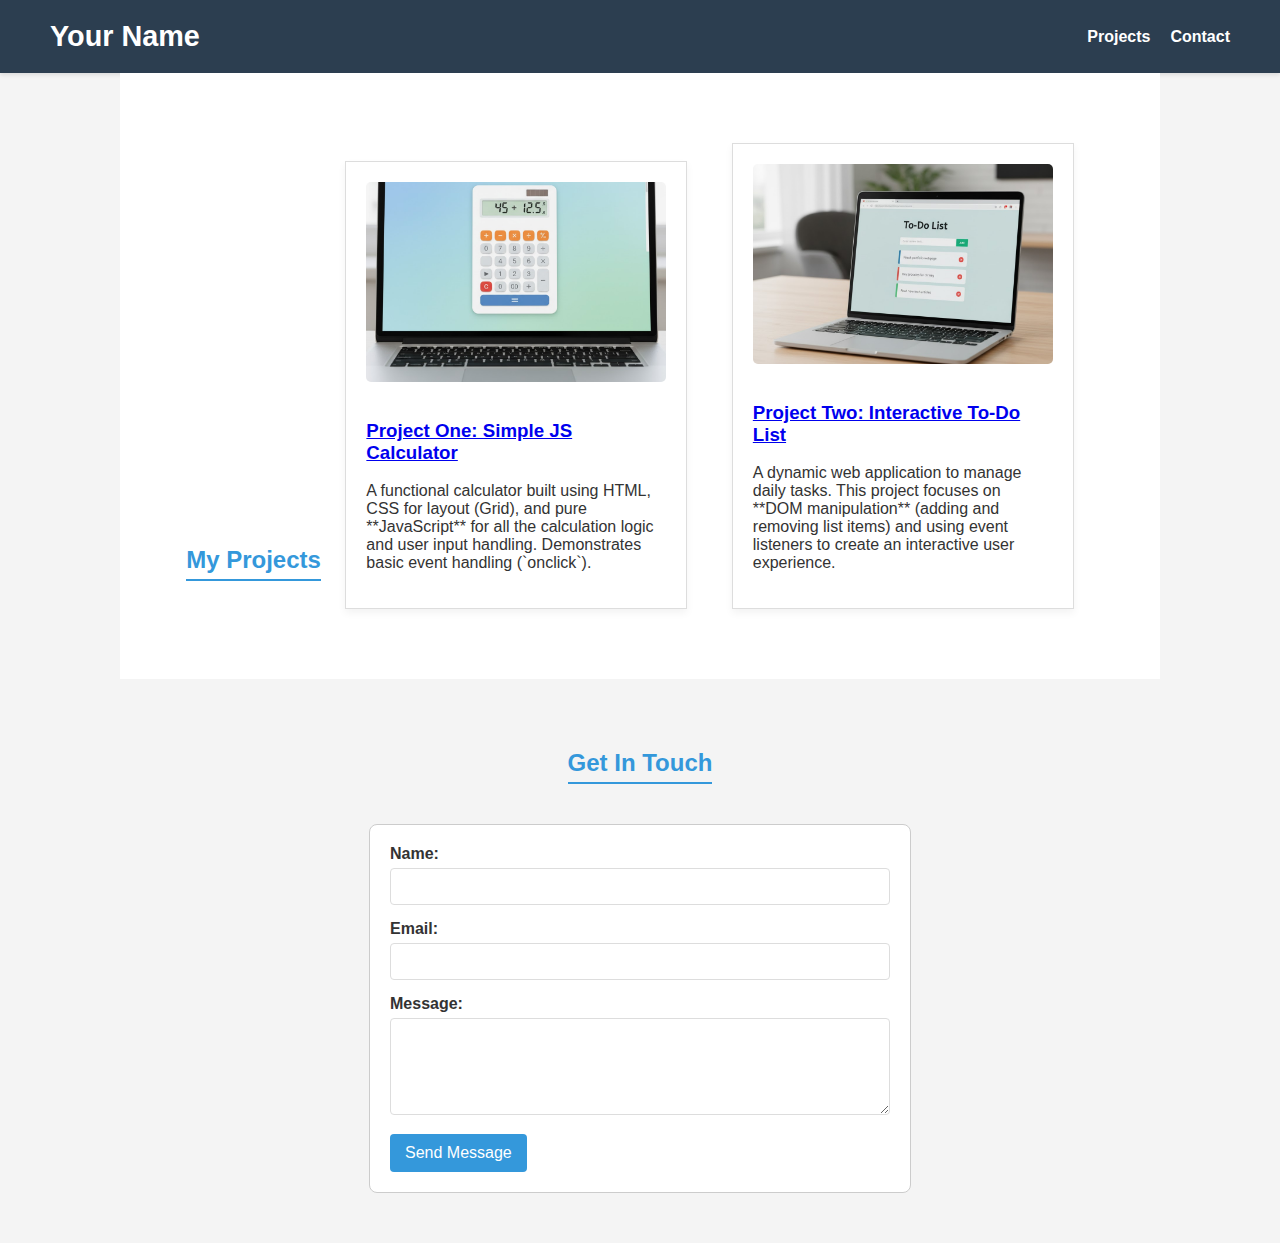
<file: index.html>
<!DOCTYPE html>
<html lang="en">
<head>
    <meta charset="UTF-8">
    <meta name="viewport" content="width=device-width, initial-scale=1.0">
    <title>Your Name - Portfolio</title>
    <link rel="stylesheet" href="style.css">
</head>
<body>

    <header id="header-section">
        <h1>Your Name</h1>
        <nav>
            <ul>
                <li><a href="#projects-section">Projects</a></li>
                <li><a href="#contact-form">Contact</a></li>
            </ul>
        </nav>
    </header>

    <section id="projects-section" class="section">
        <h2>My Projects</h2>

        <div class="project-card">
            <img src="calculator.png" alt="Screenshot of a simple JavaScript calculator" onerror="this.onerror=null;this.src='https://via.placeholder.com/300x200?text=JS+Calculator';">
            <h3><a href="project1-calculator.html" target="_blank">Project One: Simple JS Calculator</a></h3>
            <p>A functional calculator built using HTML, CSS for layout (Grid), and pure **JavaScript** for all the calculation logic and user input handling. Demonstrates basic event handling (`onclick`).</p>
        </div>

        <div class="project-card">
            <img src="to do list.jpg" alt="Screenshot of an interactive To-Do List application" onerror="this.onerror=null;this.src='https://via.placeholder.com/300x200?text=To-Do+List+App';">
            <h3><a href="project2-todo.html" target="_blank">Project Two: Interactive To-Do List</a></h3>
            <p>A dynamic web application to manage daily tasks. This project focuses on **DOM manipulation** (adding and removing list items) and using event listeners to create an interactive user experience.</p>
        </div>
    </section>

    <section id="contact-form" class="section">
        <h2>Get In Touch</h2>
        <form id="contactForm">
            <div class="form-group">
                <label for="name">Name:</label>
                <input type="text" id="name" name="name" required>
            </div>
            <div class="form-group">
                <label for="email">Email:</label>
                <input type="email" id="email" name="email" required>
            </div>
            <div class="form-group">
                <label for="message">Message:</label>
                <textarea id="message" name="message" rows="5" required></textarea>
            </div>
            <button type="submit">Send Message</button>
            <p id="formStatus" style="display: none; margin-top: 10px;"></p>
        </form>
    </section>

    <script src="script.js"></script>
</body>
</html>
</file>
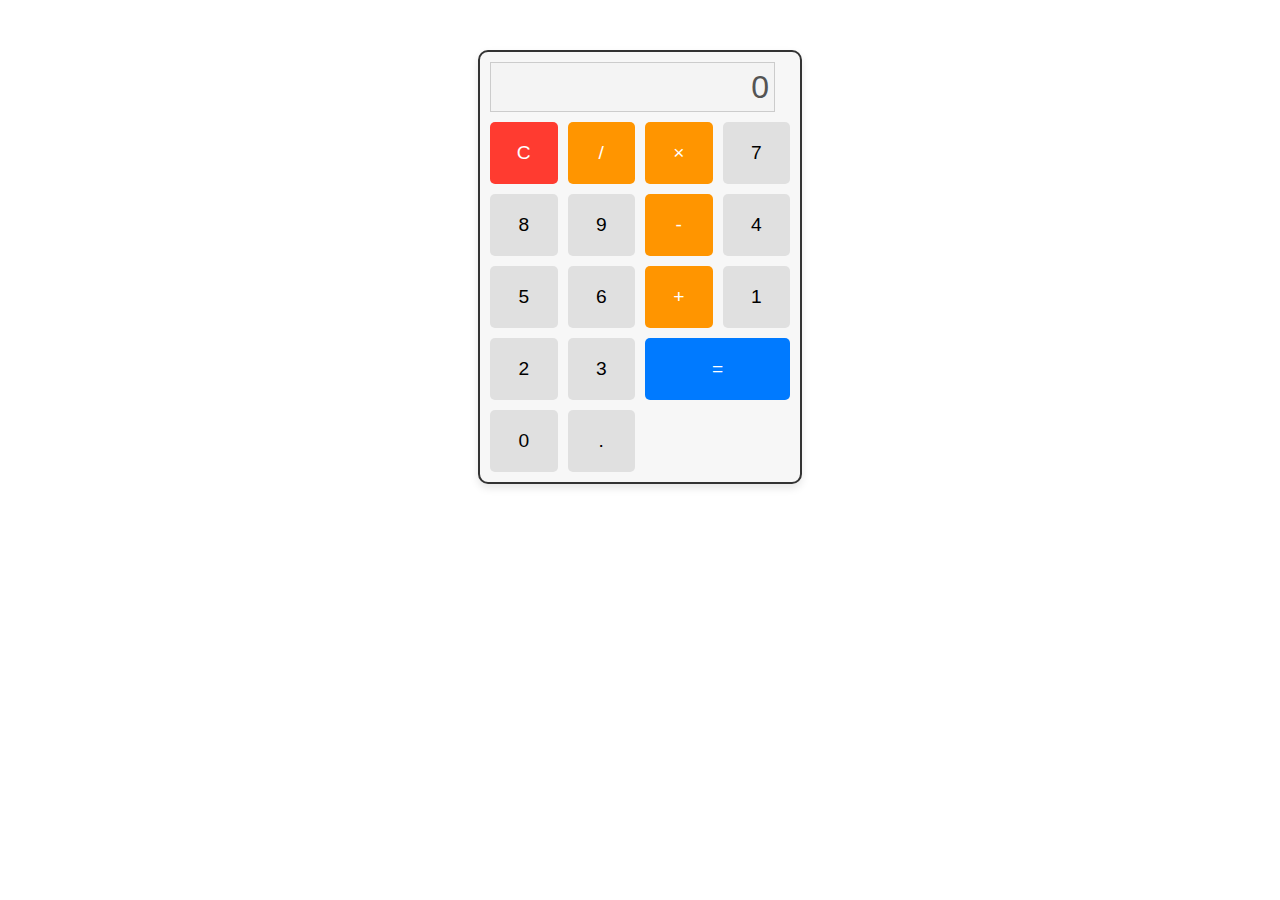
<file: project1-calculator.html>
<!DOCTYPE html>
<html lang="en">
<head>
    <meta charset="UTF-8">
    <meta name="viewport" content="width=device-width, initial-scale=1.0">
    <title>Simple JS Calculator</title>
    <style>
        /* CSS for the Calculator */
        .calculator {
            width: 300px;
            margin: 50px auto;
            border: 2px solid #333;
            border-radius: 10px;
            padding: 10px;
            background-color: #f7f7f7;
            box-shadow: 0 4px 8px rgba(0,0,0,0.1);
        }
        #display {
            width: 95%;
            height: 50px;
            margin-bottom: 10px;
            padding: 5px;
            font-size: 2em;
            text-align: right;
            border: 1px solid #ccc;
            box-sizing: border-box;
        }
        .buttons {
            display: grid;
            grid-template-columns: repeat(4, 1fr);
            gap: 10px;
        }
        .buttons button {
            padding: 20px;
            font-size: 1.2em;
            border: none;
            border-radius: 5px;
            cursor: pointer;
            background-color: #e0e0e0;
            transition: background-color 0.1s;
        }
        .buttons button:hover {
            background-color: #ccc;
        }
        .operator {
            background-color: #ff9500 !important;
            color: white;
        }
        .equal {
            background-color: #007aff !important;
            color: white;
            grid-column: span 2;
        }
        .clear {
            background-color: #ff3b30 !important;
            color: white;
        }
    </style>
</head>
<body>

<div class="calculator">
    <input type="text" id="display" disabled value="0">
    <div class="buttons">
        <button class="clear" onclick="clearDisplay()">C</button>
        <button class="operator" onclick="appendOperation('/')">/</button>
        <button class="operator" onclick="appendOperation('*')">×</button>
        <button onclick="appendValue('7')">7</button>
        <button onclick="appendValue('8')">8</button>
        <button onclick="appendValue('9')">9</button>
        <button class="operator" onclick="appendOperation('-')">-</button>
        <button onclick="appendValue('4')">4</button>
        <button onclick="appendValue('5')">5</button>
        <button onclick="appendValue('6')">6</button>
        <button class="operator" onclick="appendOperation('+')">+</button>
        <button onclick="appendValue('1')">1</button>
        <button onclick="appendValue('2')">2</button>
        <button onclick="appendValue('3')">3</button>
        <button class="equal" onclick="calculateResult()">=</button>
        <button onclick="appendValue('0')">0</button>
        <button onclick="appendValue('.')">.</button>
    </div>
</div>

<script>
    const display = document.getElementById('display');
    let currentInput = '';

    function appendValue(val) {
        if (display.value === '0' && val !== '.') {
            display.value = val;
        } else {
            display.value += val;
        }
    }

    function appendOperation(op) {
        // Prevent adding multiple operators consecutively
        const lastChar = display.value.slice(-1);
        if (['+', '-', '*', '/'].includes(lastChar)) {
            display.value = display.value.slice(0, -1) + op;
        } else {
            display.value += op;
        }
    }

    function clearDisplay() {
        display.value = '0';
    }

    function calculateResult() {
        try {
            // Use eval() for simplicity in this basic example
            display.value = eval(display.value.replace(/×/g, '*').replace(/÷/g, '/'));
        } catch (e) {
            display.value = 'Error';
        }
    }
</script>

</body>
</html>
</file>
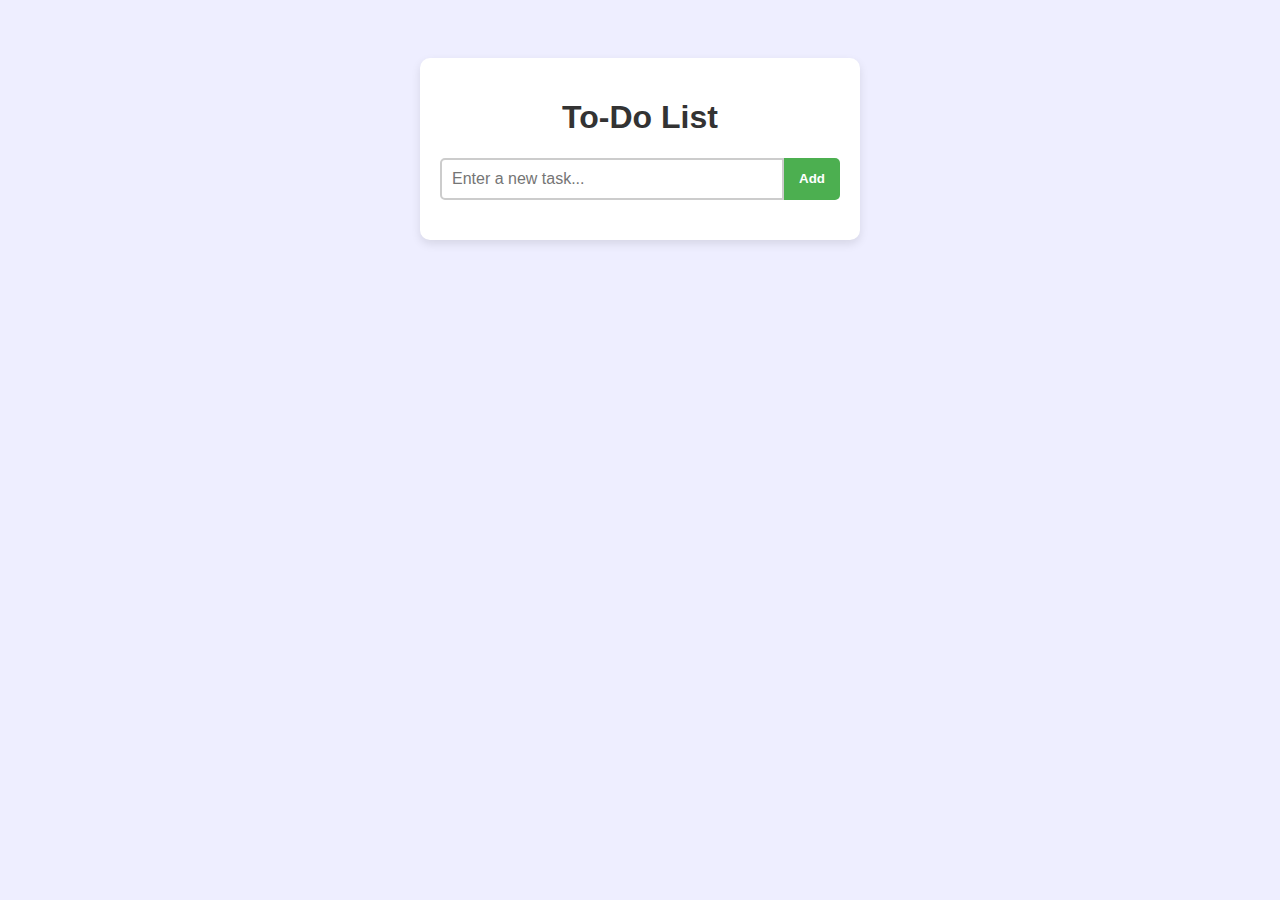
<file: project2-todo.html>
<!DOCTYPE html>
<html lang="en">
<head>
    <meta charset="UTF-8">
    <meta name="viewport" content="width=device-width, initial-scale=1.0">
    <title>To-Do List App</title>
    <style>
        /* CSS for the To-Do List */
        body {
            font-family: Arial, sans-serif;
            background-color: #eef;
            display: flex;
            flex-direction: column;
            align-items: center;
            padding-top: 50px;
        }
        .container {
            width: 400px;
            background-color: white;
            padding: 20px;
            border-radius: 10px;
            box-shadow: 0 4px 10px rgba(0,0,0,0.1);
        }
        h1 {
            text-align: center;
            color: #333;
        }
        #input-area {
            display: flex;
            margin-bottom: 20px;
        }
        #todo-input {
            flex-grow: 1;
            padding: 10px;
            border: 2px solid #ccc;
            border-radius: 5px 0 0 5px;
            font-size: 1em;
        }
        #add-btn {
            padding: 10px 15px;
            background-color: #4CAF50;
            color: white;
            border: none;
            border-radius: 0 5px 5px 0;
            cursor: pointer;
            font-weight: bold;
        }
        #add-btn:hover {
            background-color: #45a049;
        }
        #todo-list {
            list-style: none;
            padding: 0;
        }
        #todo-list li {
            background-color: #f9f9f9;
            padding: 10px;
            margin-bottom: 8px;
            border-radius: 5px;
            display: flex;
            justify-content: space-between;
            align-items: center;
            border-left: 5px solid #2196F3;
            transition: background-color 0.3s;
        }
        #todo-list li:hover {
             background-color: #eef;
        }
        .delete-btn {
            background: none;
            border: none;
            color: #ff6347;
            font-weight: bold;
            cursor: pointer;
            font-size: 1.2em;
        }
    </style>
</head>
<body>

<div class="container">
    <h1>To-Do List</h1>
    <div id="input-area">
        <input type="text" id="todo-input" placeholder="Enter a new task...">
        <button id="add-btn">Add</button>
    </div>
    <ul id="todo-list">
        </ul>
</div>

<script>
    document.addEventListener('DOMContentLoaded', () => {
        const input = document.getElementById('todo-input');
        const addButton = document.getElementById('add-btn');
        const todoList = document.getElementById('todo-list');

        addButton.addEventListener('click', addTask);
        input.addEventListener('keypress', function(e) {
            if (e.key === 'Enter') {
                addTask();
            }
        });

        function addTask() {
            const taskText = input.value.trim();

            if (taskText === "") {
                alert("Please enter a task.");
                return;
            }

            // Create new list item (li)
            const listItem = document.createElement('li');
            listItem.innerHTML = `
                <span>${taskText}</span>
                <button class="delete-btn">X</button>
            `;

            // Append the new item to the list
            todoList.appendChild(listItem);

            // Add event listener to the delete button
            const deleteButton = listItem.querySelector('.delete-btn');
            deleteButton.addEventListener('click', function() {
                todoList.removeChild(listItem);
            });

            // Clear the input field
            input.value = '';
        }
    });
</script>

</body>
</html>
</file>
<file: style.css>
/* Basic Reset and Variables */
:root {
    --primary-color: #3498db;
    --secondary-color: #2c3e50;
    --background-color: #f4f4f4;
    --text-color: #333;
}

body {
    font-family: Arial, sans-serif;
    margin: 0;
    padding: 0;
    background-color: var(--background-color);
    color: var(--text-color);
}

/* Header Styling */
header {
    background-color: var(--secondary-color);
    color: white;
    padding: 20px 50px;
    display: flex;
    justify-content: space-between;
    align-items: center;
    box-shadow: 0 2px 4px rgba(0, 0, 0, 0.1);
}

header h1 {
    margin: 0;
    font-size: 1.8em;
}

nav ul {
    list-style: none;
    margin: 0;
    padding: 0;
    display: flex;
}

nav ul li {
    margin-left: 20px;
}

nav ul li a {
    color: white;
    text-decoration: none;
    font-weight: bold;
    transition: color 0.3s;
}

nav ul li a:hover {
    color: var(--primary-color);
}

/* General Section Styling */
.section {
    padding: 50px 20px;
    text-align: center;
    max-width: 1000px;
    margin: 0 auto;
}

.section h2 {
    color: var(--primary-color);
    margin-bottom: 40px;
    border-bottom: 2px solid var(--primary-color);
    display: inline-block;
    padding-bottom: 5px;
}

/* Projects Section Styling */
#projects-section {
    background-color: white;
}

.project-card {
    border: 1px solid #ddd;
    padding: 20px;
    margin: 20px;
    display: inline-block;
    width: 300px;
    box-shadow: 0 4px 8px rgba(0, 0, 0, 0.05);
    text-align: left;
}

.project-card img {
    width: 100%;
    height: auto;
    max-height: 200px;
    object-fit: cover;
    margin-bottom: 15px;
    border-radius: 5px;
}

/* Contact Form Styling */
#contact-form {
    background-color: var(--background-color);
}

#contactForm {
    text-align: left;
    max-width: 500px;
    margin: 0 auto;
    padding: 20px;
    border: 1px solid #ccc;
    background-color: white;
    border-radius: 8px;
}

.form-group {
    margin-bottom: 15px;
}

.form-group label {
    display: block;
    margin-bottom: 5px;
    font-weight: bold;
}

.form-group input[type="text"],
.form-group input[type="email"],
.form-group textarea {
    width: 100%;
    padding: 10px;
    border: 1px solid #ddd;
    border-radius: 4px;
    box-sizing: border-box; /* Ensures padding doesn't affect total width */
}

button[type="submit"] {
    background-color: var(--primary-color);
    color: white;
    padding: 10px 15px;
    border: none;
    border-radius: 4px;
    cursor: pointer;
    font-size: 1em;
    transition: background-color 0.3s;
}

button[type="submit"]:hover {
    background-color: #2980b9;
}
</file>
